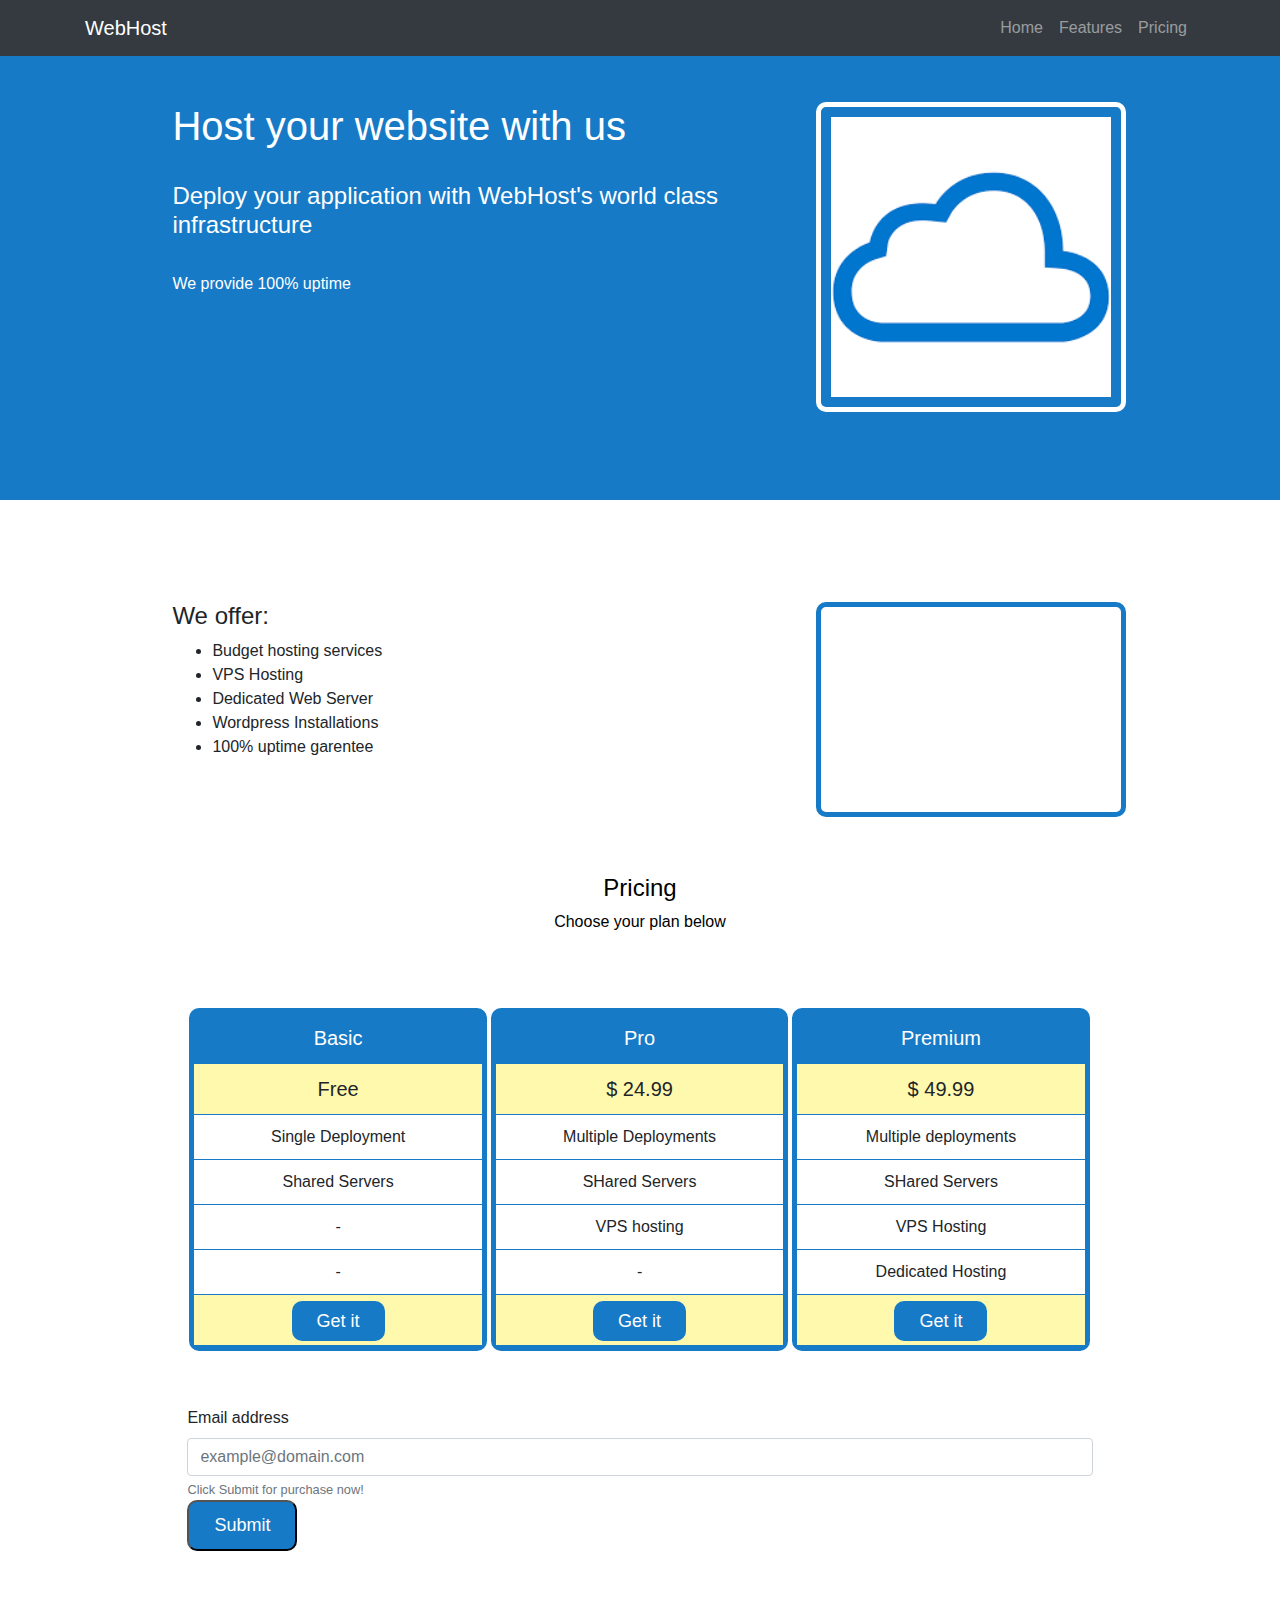
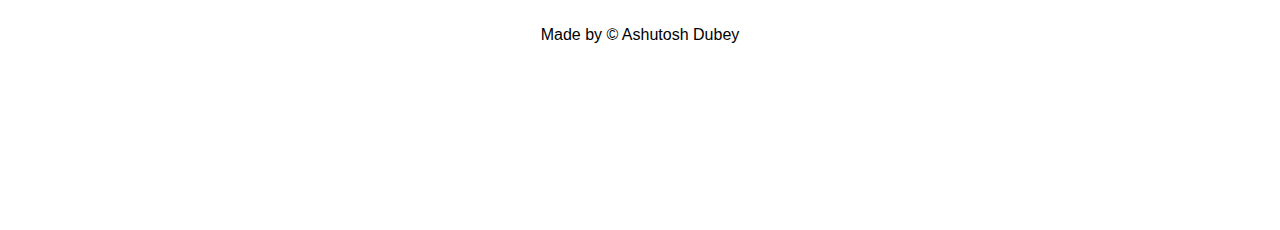
<file: product-landing-page/index.html>
<!DOCTYPE html>
<html lang="en" >
<head>
  <meta charset="UTF-8">
  <title>WebHost | Web hosting service for enterprises</title>
  <link rel='stylesheet' href='https://cdnjs.cloudflare.com/ajax/libs/twitter-bootstrap/4.1.1/css/bootstrap.css'><link rel="stylesheet" href="./style.css">

</head>
<body>
<!-- partial:index.partial.html -->
<script src="https://cdn.freecodecamp.org/testable-projects-fcc/v1/bundle.js"></script>

    <header id="header">
        <nav id="nav-bar" class="navbar navbar-expand-lg navbar-dark bg-dark fixed-top">
          <div class="container">
            <a class="navbar-brand" href="#">WebHost</a>
            <button class="navbar-toggler" type="button" data-toggle="collapse" data-target="#navbarNav" aria-controls="navbarNav" aria-expanded="false" aria-label="Toggle navigation">
              <span class="navbar-toggler-icon"></span>
            </button>
              <div class="collapse navbar-collapse" id="navbarNav">
                <div class="nav ml-auto justify-content-end">
                  <ul class="navbar-nav">
                    <li class="nav-item">
                      <a class="nav-link" href="#home">Home <span class="sr-only">(current)</span></a>
                    </li>
                    <li class="nav-item">
                      <a class="nav-link" href="#features">Features</a>
                    </li>
                    <li class="nav-item">
                      <a class="nav-link" href="#pricing">Pricing</a>
                    </li>
                  </ul>
                </div>
              </div>
            </div>
        </nav>
        <div class="container firstRow" id="home">
          <div class="row">
            <div class="col-12 col-sm-8 col-md-8 col-lg-8">
              <h1>Host your website with us</h1>
              <br>
              <h4>Deploy your application with WebHost's world class infrastructure</h4>
              <br>
              <p>We provide 100% uptime</p>
            </div>
            <div class="col-12 col-sm-4 col-md-4 col-lg-4">
              <img id="header-img" src="[data-uri]" alt=#>
            </div>
          </div>
        </div>

    </header>

    <div class="container secondRow" id="features">
      <div class="row">
        <div class="col-12 col-sm-8 col-md-8 col-lg-8">
          <h4>We offer:</h4>
            <ul>
              <li>Budget hosting services</li>
              <li>VPS Hosting</li>
              <li>Dedicated Web Server</li>
              <li>Wordpress Installations</li>
              <li>100% uptime garentee</li>
            </ul>
        </div>

        <div class="col-12 col-sm-4 col-md-4 col-lg-4">
          <div class="video-container">
            <iframe id="video" width="310" height="215"
 src="https://www.youtube.com/embed/S2nhVXX3nVU" frameborder="0" allow="autoplay; encrypted-media" allowfullscreen></iframe>                       </div>
        </div>
      </div>
    <div>

    <div class="container thirdRow" id="pricing">
        <h4>Pricing</h4>
        <p>Choose your plan below</p>
    </div>

  <div class="container">
    <div class="columns">
      <ul class="price">
        <li class="header">Basic</li>
        <li class="yel">Free</li>
        <li>Single Deployment</li>
        <li>Shared Servers</li>
        <li>-</li>
        <li>-</li>
        <li class="yel"><a href="#" class="button">Get it</a></li>
      </ul>
    </div>

    <div class="columns">
      <ul class="price">
        <li class="header">Pro</li>
        <li class="yel">$ 24.99</li>
        <li>Multiple Deployments</li>
        <li>SHared Servers</li>
        <li>VPS hosting</li>
        <li>-</li>
        <li class="yel"><a href="#" class="button">Get it</a></li>
      </ul>
    </div>

    <div class="columns">
      <ul class="price">
        <li class="header">Premium</li>
        <li class="yel">$ 49.99</li>
        <li>Multiple deployments</li>
        <li>SHared Servers</li>
        <li>VPS Hosting</li>
        <li>Dedicated Hosting</li>
        <li class="yel"><a href="#" class="button">Get it</a></li>
      </ul>
    </div>
  </div>

    <div class="container fourthRow">
      <form id="form" action="https://www.freecodecamp.com/email-submit" method="get">
        <label for="email">Email address</label>
          <input id="email" type="email" class="form-control" name="email" placeholder="example@domain.com" required>
            <small class="form-text text-muted">Click Submit for purchase now!</small>
              <input id="submit" class="button" type="submit">
      </form>
    </div>

   <div class="flex-container">
    <h6>Made by &copy Ashutosh Dubey</h6>
   </div>  



  <script  src="./script.js"></script>

</body>
</html>
</file>
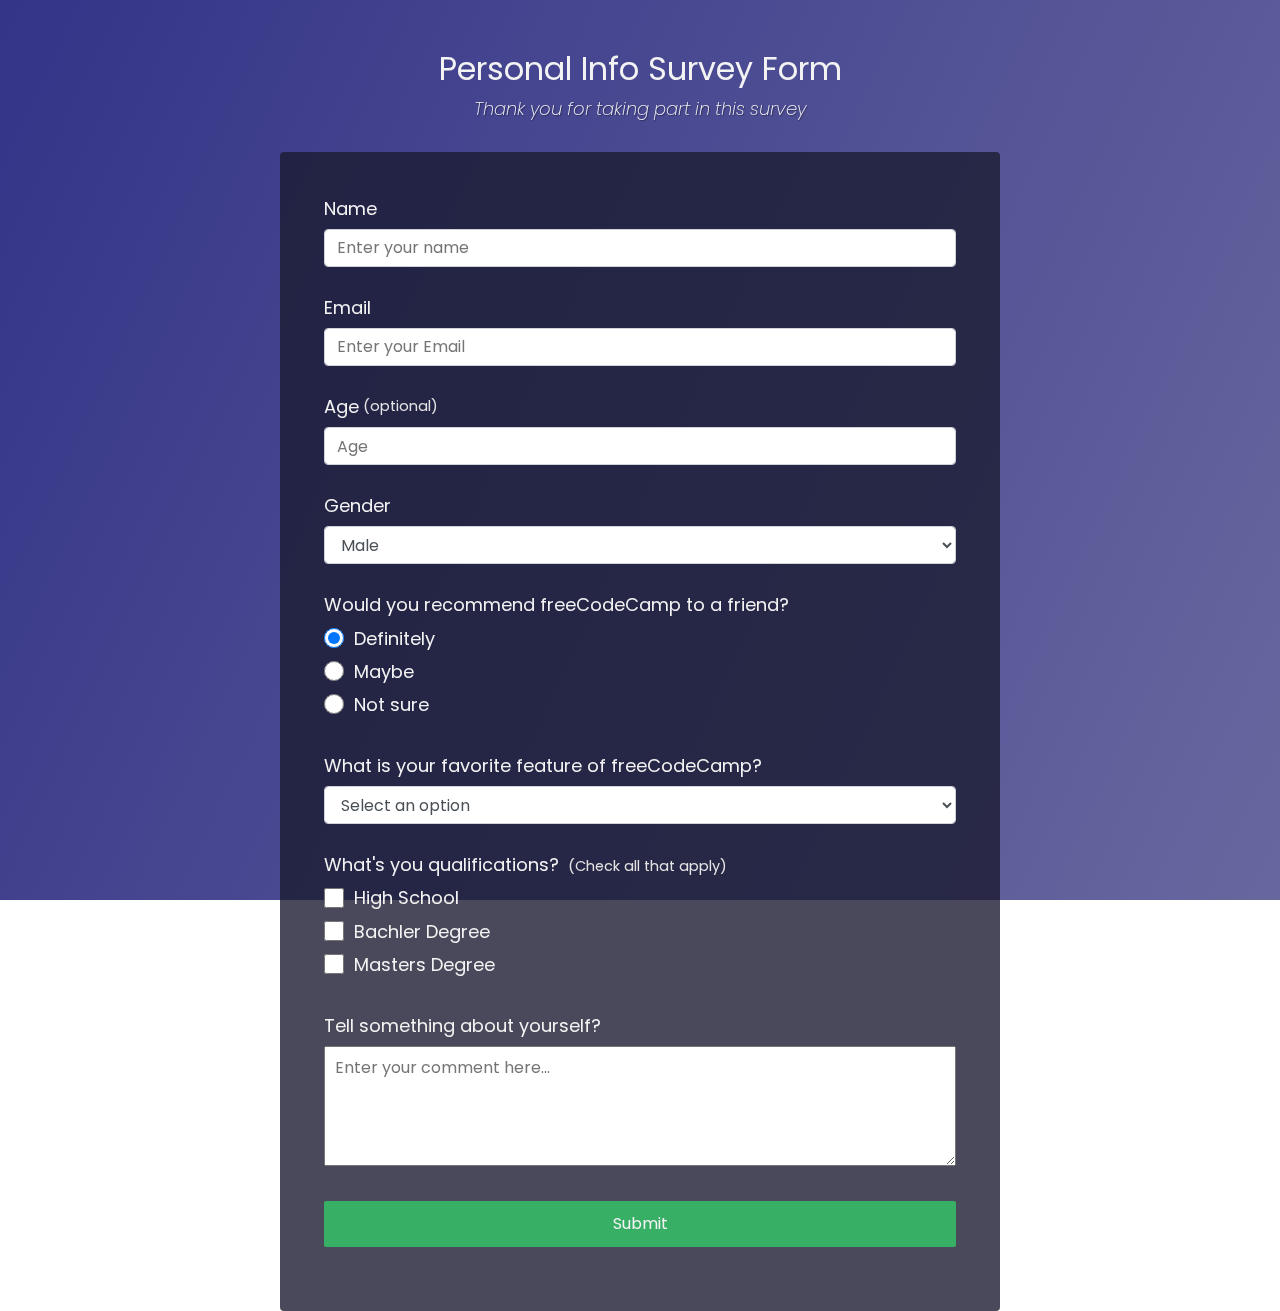
<file: survey-form/index.html>
<!DOCTYPE html>
<html lang="en" >
<head>
  <meta charset="UTF-8">
  <title>Survey Form</title>
  <link rel='stylesheet' href='https://maxcdn.bootstrapcdn.com/font-awesome/4.6.3/css/font-awesome.min.css'><link rel="stylesheet" href="./style.css">

</head>
<body>
<!-- partial:index.partial.html -->
<div class="container">
  <header class="header">
    <h1 id="title" class="text-center">Personal Info Survey Form</h1>
    <p id="description" class="description text-center">
      Thank you for taking part in this survey
    </p>
  </header>
  <form id="survey-form">
    <div class="form-group">
      <label id="name-label" for="name">Name</label>
      <input
        type="text"
        name="name"
        id="name"
        class="form-control"
        placeholder="Enter your name"
        required
      />
    </div>
    <div class="form-group">
      <label id="email-label" for="email">Email</label>
      <input
        type="email"
        name="email"
        id="email"
        class="form-control"
        placeholder="Enter your Email"
        required
      />
    </div>
    <div class="form-group">
      <label id="number-label" for="number"
        >Age<span class="clue">(optional)</span></label
      >
      <input
        type="number"
        name="age"
        id="number"
        min="10"
        max="99"
        class="form-control"
        placeholder="Age"
      />
    </div>
    <div class="form-group">
      <p>Gender</p>
      <select id="dropdown" name="role" class="form-control" required>
        <option disabled selected value="male" >Male</option>
        <option value="female">Female</option>
        <option value="others">Others</option>
       
      </select>
    </div>

    <div class="form-group">
      <p>Would you recommend freeCodeCamp to a friend?</p>
      <label>
        <input
          name="user-recommend"
          value="definitely"
          type="radio"
          class="input-radio"
          checked
        />Definitely</label
      >
      <label>
        <input
          name="user-recommend"
          value="maybe"
          type="radio"
          class="input-radio"
        />Maybe</label
      >

      <label
        ><input
          name="user-recommend"
          value="not-sure"
          type="radio"
          class="input-radio"
        />Not sure</label
      >
    </div>

    <div class="form-group">
      <p>
        What is your favorite feature of freeCodeCamp?
      </p>
      <select id="most-like" name="mostLike" class="form-control" required>
        <option disabled selected value>Select an option</option>
        <option value="challenges">Challenges</option>
        <option value="projects">Projects</option>
        <option value="community">Community</option>
        <option value="openSource">Open Source</option>
      </select>
    </div>

    <div class="form-group">
      <p>
        What's you qualifications?
        <span class="clue">(Check all that apply)</span>
      </p>

      <label
        ><input
          name="prefer"
          value="front-end-projects"
          type="checkbox"
          class="input-checkbox"
        />High School</label
      >
      <label>
        <input
          name="prefer"
          value="back-end-projects"
          type="checkbox"
          class="input-checkbox"
        />Bachler Degree</label
      >
      <label
        ><input
          name="prefer"
          value="data-visualization"
          type="checkbox"
          class="input-checkbox"
        />Masters Degree</label
      >
      
    </div>

    <div class="form-group">
      <p>Tell something about yourself?</p>
      <textarea
        id="comments"
        class="input-textarea"
        name="comment"
        placeholder="Enter your comment here..."
      ></textarea>
    </div>

    <div class="form-group">
      <button type="submit" id="submit" class="submit-button">
        Submit
      </button>
    </div>
  </form>
</div>
<!-- partial -->
  <script src='https://cdn.freecodecamp.org/testable-projects-fcc/v1/bundle.js'></script><script  src="./script.js"></script>

</body>
</html>
</file>
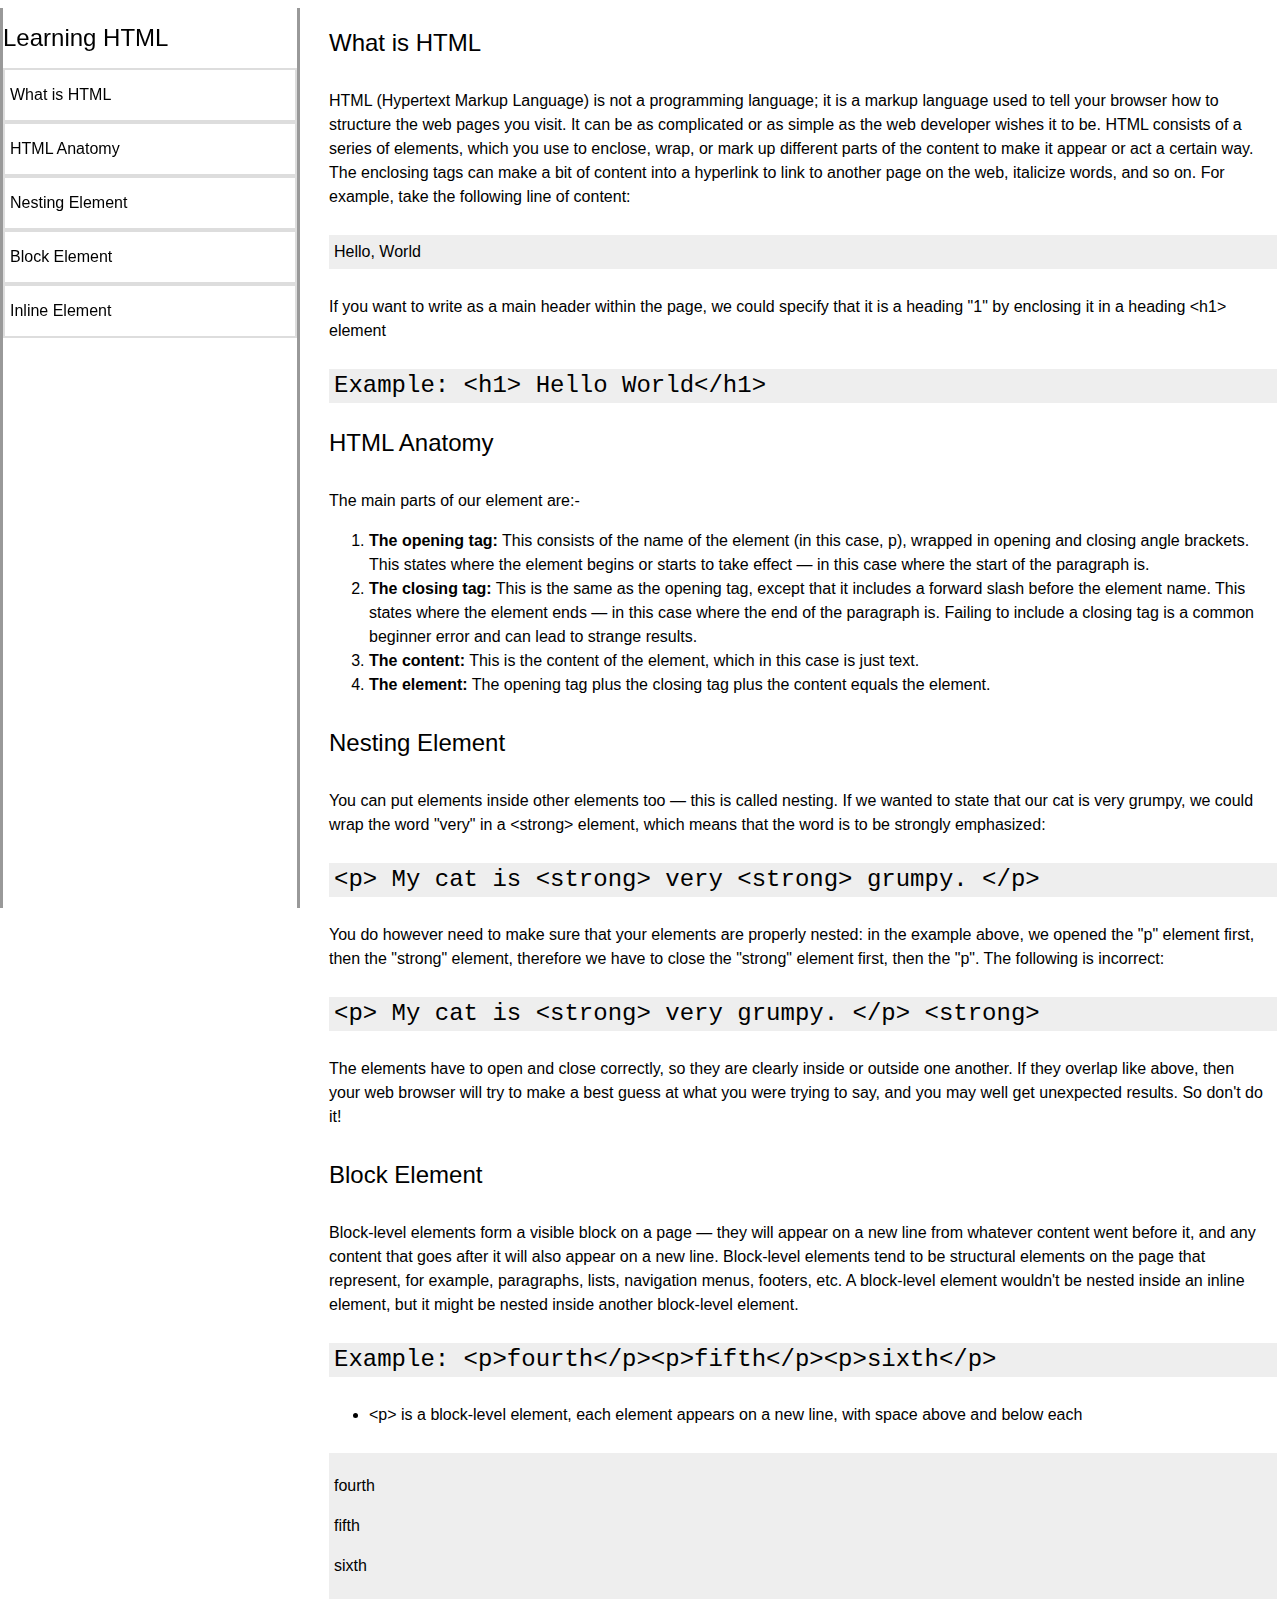
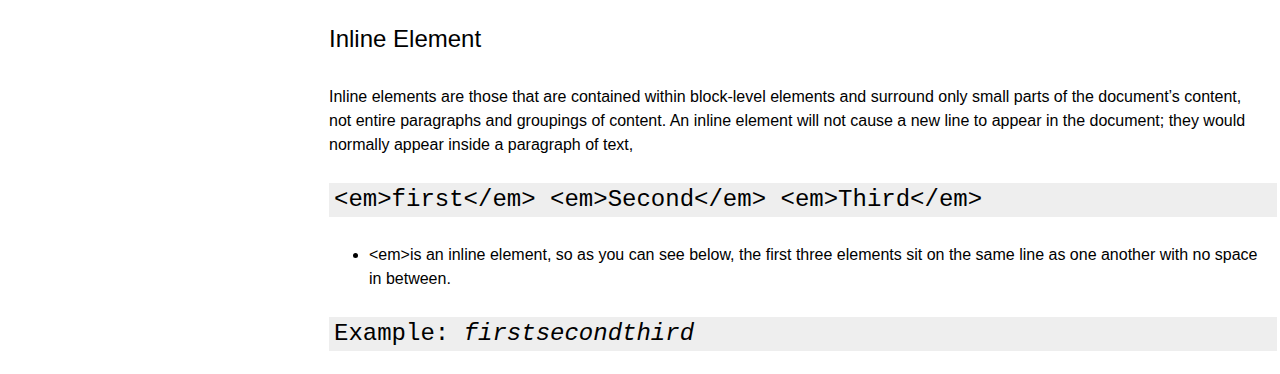
<file: technical-documentation/index.html>
<!DOCTYPE html>
<html lang="en" >
<head>
  <meta charset="UTF-8">
  <title>Technical Documentation Page</title>
  <link rel="stylesheet" href="./style.css">

</head>
<body>
<!-- partial:index.partial.html -->
<script src="https://cdn.freecodecamp.org/testable-projects-fcc/v1/bundle.js"></script>
<!-- Write code below this -->
<!-- navbar -->
<nav id="navbar">
  <header>Learning HTML</header>
  <a class="nav-link" href="#What_is_HTML" rel="internal"><li>What is HTML</li></a>
  <a class="nav-link" href="#HTML_Anatomy" rel="internal"><li>HTML Anatomy</li></a>        
  <a class="nav-link" href="#Nesting_Element" rel="internal"><li>Nesting Element</li></a>
  <a class="nav-link" href="#Block_Element" rel="internal"><li>Block Element</li></a>
  <a class="nav-link" href="#Inline_Element" rel="internal"><li>Inline Element</li></a>
</nav>
<!--      main content below this                        -->
<!-- section 1  -->
<main id="main-doc">
   <section class="main-section" id="What_is_HTML">
     <header>What is HTML</header>
       <article>
        <p>HTML (Hypertext Markup Language) is not a programming language; it is a markup language used to tell your browser how to structure the web pages you visit. It can be as complicated or as simple as the web developer wishes it to be. HTML consists of a series of elements, which you use to enclose, wrap, or mark up different parts of the content to make it appear or act a certain way. The enclosing tags can make a bit of content into a hyperlink to link to another page on the web, italicize words, and so on.  For example, take the following line of content:</p>
         <p class="highlight">Hello, World</p>
         <p>If you want to write as a main header within the page, we could specify that it is a heading "1" by enclosing it in a heading &lt;h1&gt; element</p>
         <code class="highlight">Example: &lt;h1&gt; Hello World&lt;/h1&gt;</code>
     </article>
    </section>
<!--    section 2 -->
     <section class="main-section" id="HTML_Anatomy">
     <header>HTML Anatomy</header>
     <article>
       <p>The main parts of our element are:-</p>
<ol>
    <li><strong>The opening tag:</strong> This consists of the name of the element (in this case, p), wrapped in opening and closing angle brackets. This states where the element begins or starts to take effect — in this case where the start of the paragraph is.</li>
   <li> <strong>The closing tag:</strong> This is the same as the opening tag, except that it includes a forward slash before the element name. This states where the element ends — in this case where the end of the paragraph is. Failing to include a closing tag is a common beginner error and can lead to strange results.</li>
    <li><strong>The content:</strong> This is the content of the element, which in this case is just text.</li>
    <li><strong>The element:</strong> The opening tag plus the closing tag plus the content equals the element.</li>
</ol>
     </article>
    </section>
<!--   section 3 -->
     <section class="main-section" id="Nesting_Element">
     <header>Nesting Element</header>
     <article>
       <p>You can put elements inside other elements too — this is called nesting. If we wanted to state that our cat is very grumpy, we could wrap the word "very" in a &lt;strong&gt; element, which means that the word is to be strongly emphasized:</p>
       
       <code class="highlight">
       &lt;p&gt; My cat is &lt;strong&gt; very &lt;strong&gt; grumpy. &lt;/p&gt;
</code>
       <p>You do however need to make sure that your elements are properly nested: in the example above, we opened the "p" element first, then the "strong" element, therefore we have to close the "strong" element first, then the "p". The following is incorrect:
       </p>
       <code class="highlight">
       &lt;p&gt; My cat is &lt;strong&gt; very  grumpy. &lt;/p&gt; &lt;strong&gt;
</code>
     </article>
       <p>The elements have to open and close correctly, so they are clearly inside or outside one another. If they overlap like above, then your web browser will try to make a best guess at what you were trying to say, and you may well get unexpected results. So don't do it!</p>
    </section>
<!--   section 4 -->
  <section class="main-section" id="Block_Element">
     <header>Block Element</header>
       <article>
        <p>Block-level elements form a visible block on a page — they will appear on a new line from whatever content went before it, and any content that goes after it will also appear on a new line. Block-level elements tend to be structural elements on the page that represent, for example, paragraphs, lists, navigation menus, footers, etc. A block-level element wouldn't be nested inside an inline element, but it might be nested inside another block-level element.</p>
         <code class="highlight">Example: &lt;p&gt;fourth&lt;/p&gt;&lt;p&gt;fifth&lt;/p&gt;&lt;p&gt;sixth&lt;/p&gt;
         </code>
         <ul>
           <li> 
             &lt;p&gt; is a block-level element, each element appears on a new line, with space above and below each 
           </li>
         </ul>
         <div class="highlight"><p>fourth</p><p>fifth</p><p>sixth</p></p>
         </div>
    
     </article>
    </section>
<!--   section 5 -->
  <section class="main-section" id="Inline_Element">
     <header>Inline Element</header>
       <article>
        <p>Inline elements are those that are contained within block-level elements and surround only small parts of the document’s content, not entire paragraphs and groupings of content. An inline element will not cause a new line to appear in the document; they would normally appear inside a paragraph of text,</p>
         <code class="highlight">
           &lt;em&gt;first&lt;/em&gt;
           &lt;em&gt;Second&lt;/em&gt;
           &lt;em&gt;Third&lt;/em&gt;
         </code>
         <ul>
          <li>
           &lt;em&gt;is an inline element, so as you can see below, the first three elements sit on the same line as one another with no space in between.
           </li>
         </ul>     

         <code class="highlight">Example: <em>first</em><em>second</em><em>third</em></code>
     </article>
    </section>
<!--   section 6 -->
<!--   section 7 -->
  </main>
<!-- partial -->
  
</body>
</html>
</file>
<file: product-landing-page/style.css>
#header {
  background: #167ac6;
  color: #ffffff;

}

#form {
  margin-top: 400px;
  

}

img {
  display: block;
  margin-left: auto;
  margin-right: auto;
  width: 310px;
  height: 310px;
  border: 5px solid #ffffff;
  border-radius: 10px;
  padding: 10px;
}

iframe {
  display: block;
  margin-left: auto;
  margin-right: auto;
  border: 5px solid #167ac6;
  border-radius: 10px;
  padding: 10px;

}

.firstRow {
  height:500px;
  color: #ffffff;
  padding: 8%;

}

.secondRow {
  padding: 8%;
}

.thirdRow {
  color: #000000;
  padding: 6%;
  text-align: center;
  
}

.flex-container {
  display: flex;
  justify-content: center;
  color: #000000;
  padding: 8%;
    
}

* {
    box-sizing: border-box;
}

.columns {
    float: left;
    width: 33.3%;
    padding: 2px;
}

.price {
    list-style-type: none;
    border: 5px solid #167ac6;
    border-radius: 10px;
    margin: 0;
    padding: 0;
    -webkit-transition: 0.3s;
    transition: 0.3s;
}


.price .header {
    background-color: #167ac6;
    color: white;
    font-size: 20px;
}

.price li {
    border-bottom: 1px solid #167ac6;
    padding: 10px;
    text-align: center;
}

.price .yel {
    background-color: #fff9ae;
    font-size: 20px;
}

.button {
    background-color: #167ac6;
    border-radius: 10px;
    color: white;
    padding: 10px 25px;
    text-align: center;
    text-decoration: none;
    font-size: 18px;
}

@media only screen and (max-width: 600px) {
    .columns {
        width: 100%;
    }
}
</file>
<file: survey-form/style.css>
@import url('https://fonts.googleapis.com/css?family=Poppins:200i,400&display=swap');

:root {
  --color-white: #f3f3f3;
  --color-darkblue: #1b1b32;
  --color-darkblue-alpha: rgba(27, 27, 50, 0.8);
  --color-green: #37af65;
}

*,
*::before,
*::after {
  box-sizing: border-box;
}

body {
  font-family: 'Poppins', sans-serif;
  font-size: 1rem;
  font-weight: 400;
  line-height: 1.4;
  color: var(--color-white);
  margin: 0;
}

/* mobile friendly alternative to using background-attachment: fixed */
body::before {
  content: '';
  position: fixed;
  top: 0;
  left: 0;
  height: 100%;
  width: 100%;
  z-index: -1;
  background: var(--color-darkblue);
  background-image: linear-gradient(
      115deg,
      rgba(58, 58, 158, 0.8),
      rgba(136, 136, 206, 0.7)
    ),
    url(https://cdn.freecodecamp.org/testable-projects-fcc/images/survey-form-background.jpeg);
  background-size: cover;
  background-repeat: no-repeat;
  background-position: center;
}

h1 {
  font-weight: 400;
  line-height: 1.2;
}

p {
  font-size: 1.125rem;
}

h1,
p {
  margin-top: 0;
  margin-bottom: 0.5rem;
}

label {
  display: flex;
  align-items: center;
  font-size: 1.125rem;
  margin-bottom: 0.5rem;
}

input,
button,
select,
textarea {
  margin: 0;
  font-family: inherit;
  font-size: inherit;
  line-height: inherit;
}

button {
  border: none;
}

.container {
  width: 100%;
  margin: 3.125rem auto 0 auto;
}

@media (min-width: 576px) {
  .container {
    max-width: 540px;
  }
}

@media (min-width: 768px) {
  .container {
    max-width: 720px;
  }
}

.header {
  padding: 0 0.625rem;
  margin-bottom: 1.875rem;
}

.description {
  font-style: italic;
  font-weight: 200;
  text-shadow: 1px 1px 1px rgba(0, 0, 0, 0.4);
}

.clue {
  margin-left: 0.25rem;
  font-size: 0.9rem;
  color: #e4e4e4;
}

.text-center {
  text-align: center;
}

/* form */

form {
  background: var(--color-darkblue-alpha);
  padding: 2.5rem 0.625rem;
  border-radius: 0.25rem;
}

@media (min-width: 480px) {
  form {
    padding: 2.5rem;
  }
}

.form-group {
  margin: 0 auto 1.25rem auto;
  padding: 0.25rem;
}

.form-control {
  display: block;
  width: 100%;
  height: 2.375rem;
  padding: 0.375rem 0.75rem;
  color: #495057;
  background-color: #fff;
  background-clip: padding-box;
  border: 1px solid #ced4da;
  border-radius: 0.25rem;
  transition: border-color 0.15s ease-in-out, box-shadow 0.15s ease-in-out;
}

.form-control:focus {
  border-color: #80bdff;
  outline: 0;
  box-shadow: 0 0 0 0.2rem rgba(0, 123, 255, 0.25);
}

.input-radio,
.input-checkbox {
  display: inline-block;
  margin-right: 0.625rem;
  min-height: 1.25rem;
  min-width: 1.25rem;
}

.input-textarea {
  min-height: 120px;
  width: 100%;
  padding: 0.625rem;
  resize: vertical;
}

.submit-button {
  display: block;
  width: 100%;
  padding: 0.75rem;
  background: var(--color-green);
  color: inherit;
  border-radius: 2px;
  cursor: pointer;
}
</file>
<file: technical-documentation/style.css>
body {
  line-height: 1.5rem;
  font-family: 'Roboto', sans-serif;
}

#navbar {
  border-right: solid;
  border-left: solid;
  border-color: #999;
  position: fixed;  
  left: 0;
  height: 100%;
  width: 23%
}

.nav-link {
  list-style: none;
  line-height: 40px;
  display: block;
  padding: 5px;
  border: 2px solid #ddd;
}

.highlight {
  background-color: #eee;
  display: inline-block;
  margin: 10px 0px;
  padding: 5px;
  width: 100%;
}

code {
  font-size: 1.5rem;
}

header {
  font-size: 1.5rem;
  line-height: 50px;
  padding: 5px 0px;
}

#main-doc {
  margin-left: 25%;
  padding: 5px;
}

@media screen and (max-width: 500px) { 
  body {
    grid-template-cloumns: 1fr;
    grid-template-rows: 1fr auto;
  }
}  

#navbar > a {
  text-decoration: none;
  color: #000;
}
</file>
